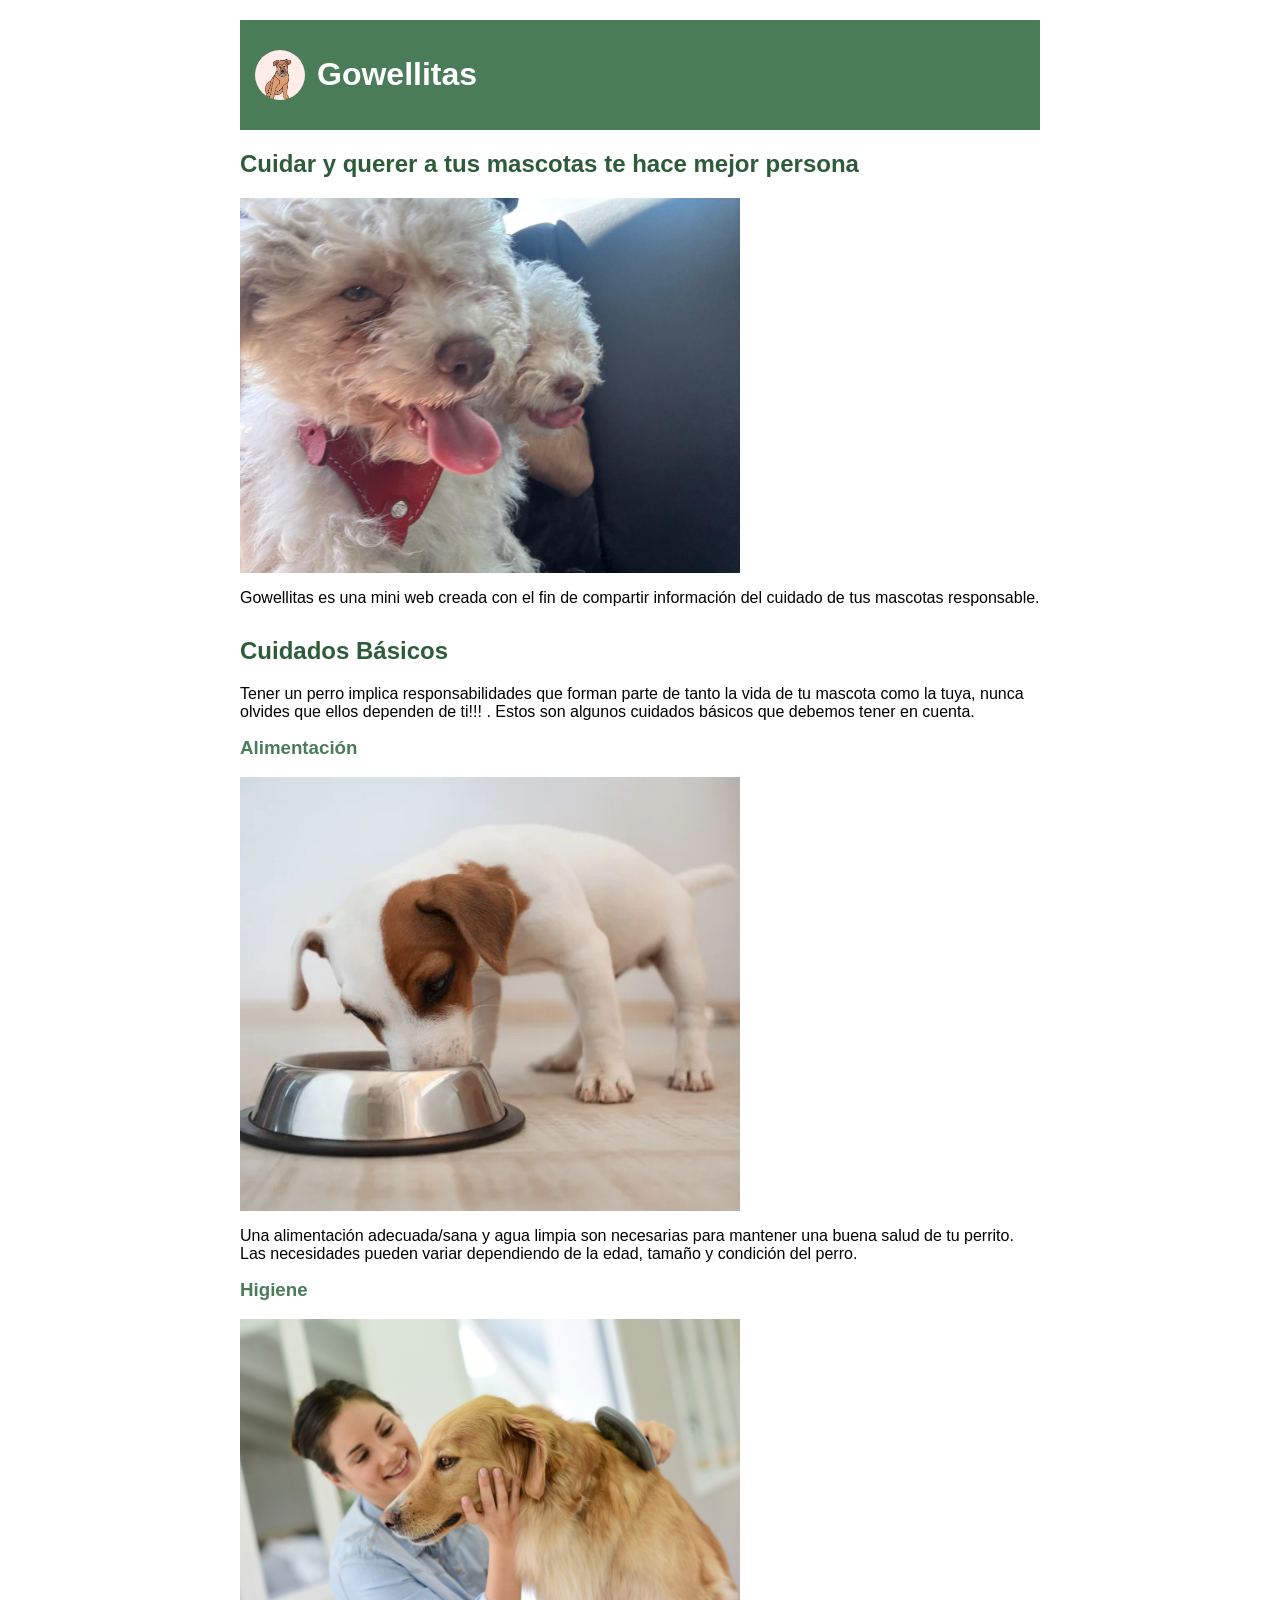
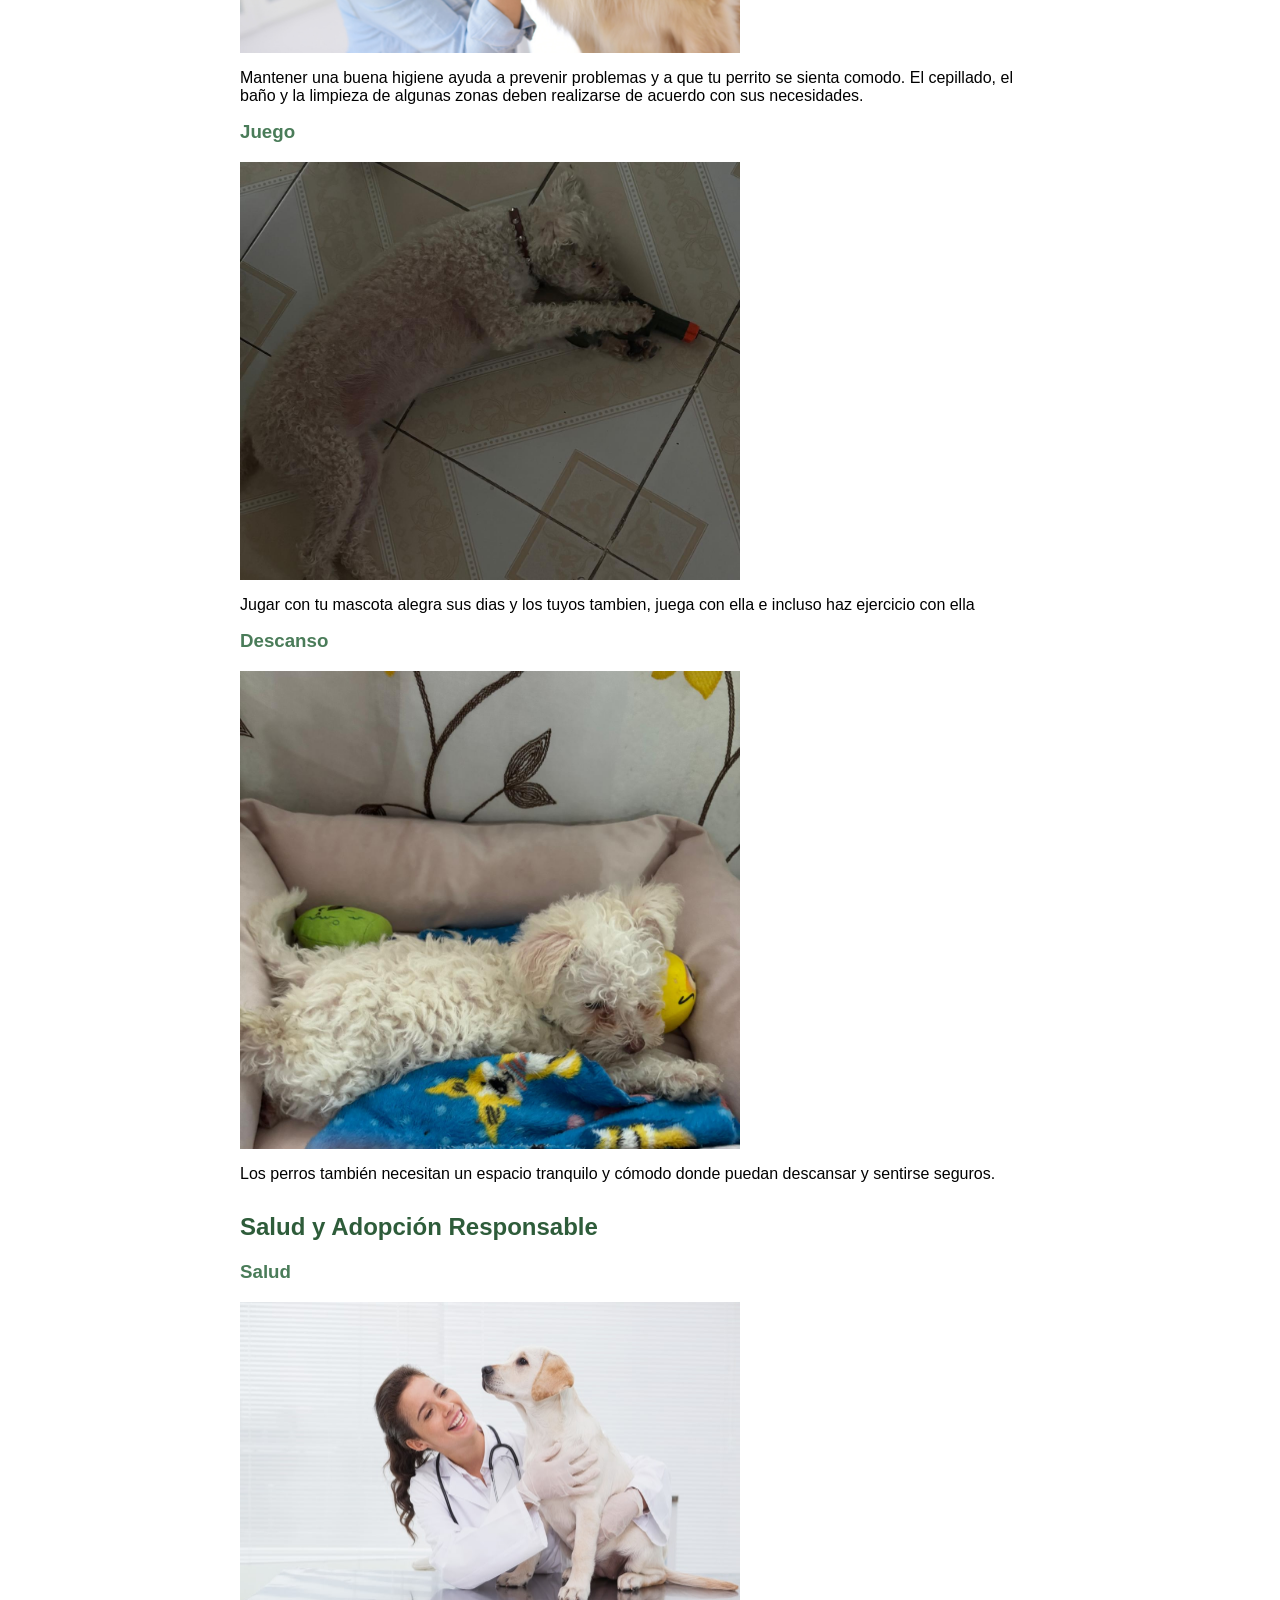
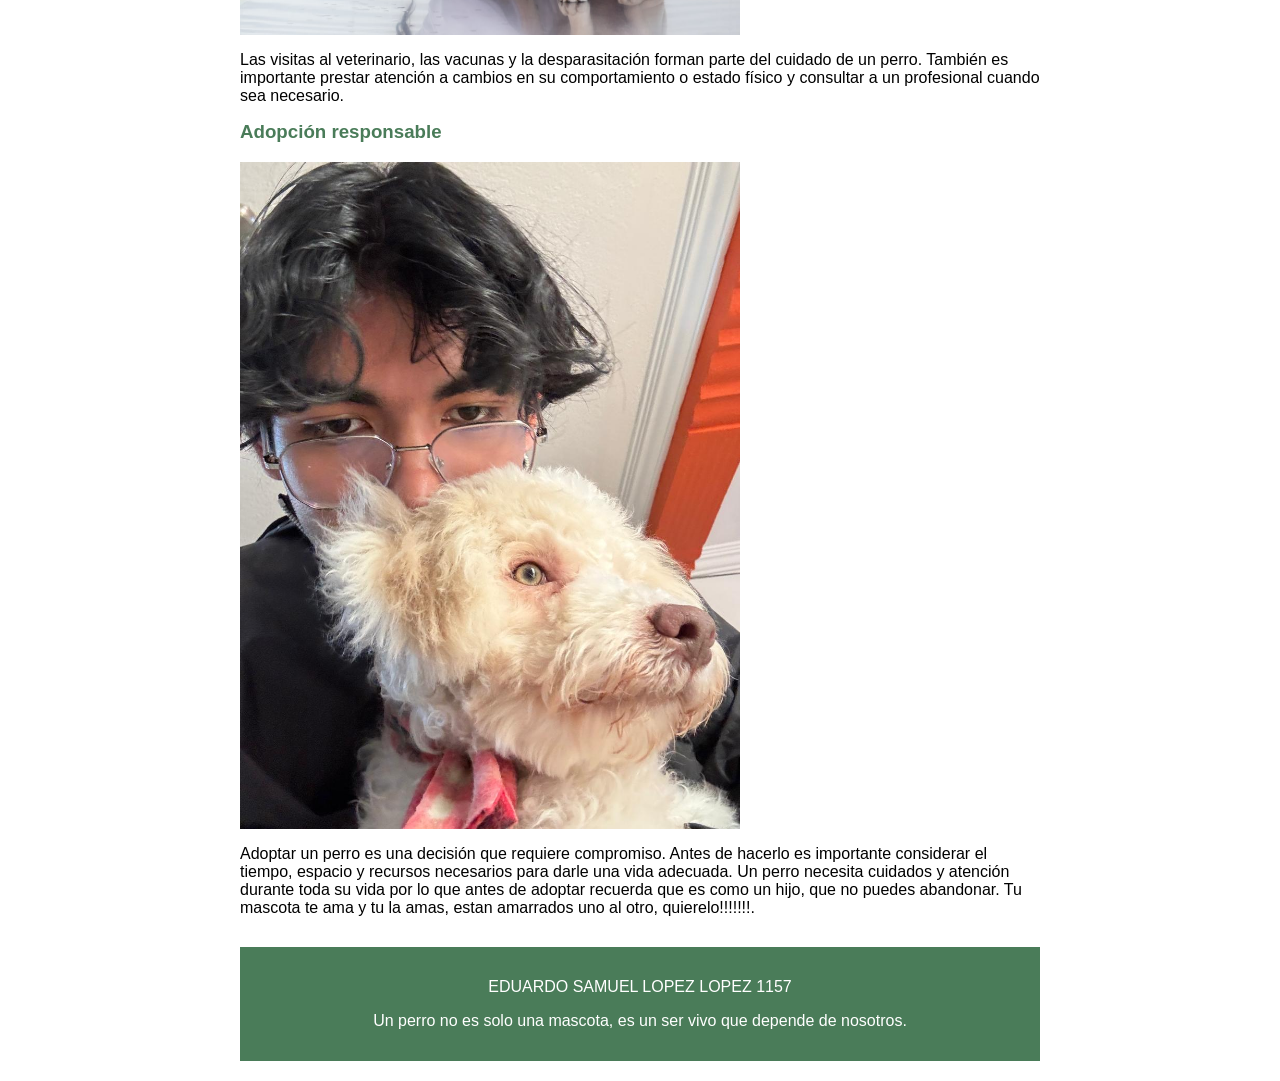
<file: index.html>
<!DOCTYPE html>
<html lang="es">
<head>
  <meta charset="UTF-8">
  <title>Gowellitas</title>
  <link rel="stylesheet" href="style.css">
</head>
<body>

  <header>
    <img src="imagenes/logoM.jpeg" alt="Logo Gowellitas">
    <h1>Gowellitas</h1>
  </header>

  <main>

    <section id="inicio">
      <h2>Cuidar y querer a tus mascotas te hace mejor persona</h2>
      <img src="imagenes/perro1.jpeg" alt="Perro feliz">
      <p>Gowellitas es una mini web creada con el fin de compartir información del cuidado de tus mascotas responsable.</p>
    </section>

    <section id="cuidados">
      <h2>Cuidados Básicos</h2>
      <p>Tener un perro implica responsabilidades que forman parte de tanto la vida de tu mascota como la tuya, nunca olvides que ellos dependen de ti!!! . Estos son algunos cuidados básicos que debemos tener en cuenta.</p>

      <h3>Alimentación</h3>
      <img src="imagenes/perro2.jpg" alt="Perro comiendo">
      <p>Una alimentación adecuada/sana y agua limpia son necesarias para mantener una buena salud de tu perrito. Las necesidades pueden variar dependiendo de la edad, tamaño y condición del perro.</p>

      <h3>Higiene</h3>
      <img src="imagenes/img2.jpg" alt="Higiene del perro">
      <p>Mantener una buena higiene ayuda a prevenir problemas y a que tu perrito se sienta comodo. El cepillado, el baño y la limpieza de algunas zonas deben realizarse de acuerdo con sus necesidades.</p>

      <h3>Juego</h3>
      <img src="imagenes/img1.jpeg" alt="Perro jugando">
      <p>Jugar con tu mascota alegra sus dias y los tuyos tambien, juega con ella e incluso haz ejercicio con ella</p>

      <h3>Descanso</h3>
      <img src="imagenes/img3.jpeg" alt="Perro descansando">
      <p>Los perros también necesitan un espacio tranquilo y cómodo donde puedan descansar y sentirse seguros.</p>
    </section>

    <section id="salud">
      <h2>Salud y Adopción Responsable</h2>

      <h3>Salud</h3>
      <img src="imagenes/perro3.jpg" alt="Perro en el veterinario">
      <p>Las visitas al veterinario, las vacunas y la desparasitación forman parte del cuidado de un perro. También es importante prestar atención a cambios en su comportamiento o estado físico y consultar a un profesional cuando sea necesario.</p>

      <h3>Adopción responsable</h3>
      <img src="imagenes/perro4.jpeg" alt="Adopción de perro">
      <p>Adoptar un perro es una decisión que requiere compromiso. Antes de hacerlo es importante considerar el tiempo, espacio y recursos necesarios para darle una vida adecuada. Un perro necesita cuidados y atención durante toda su vida por lo que antes de adoptar recuerda que es como un hijo, que no puedes abandonar. Tu mascota te ama y tu la amas, estan amarrados uno al otro, quierelo!!!!!!!.</p>
    </section>

  </main>

  <footer id="footer">
    <p>EDUARDO SAMUEL LOPEZ LOPEZ 1157</p>
    <p>Un perro no es solo una mascota, es un ser vivo que depende de nosotros.</p>
  </footer>

</body>
</html>
</file>
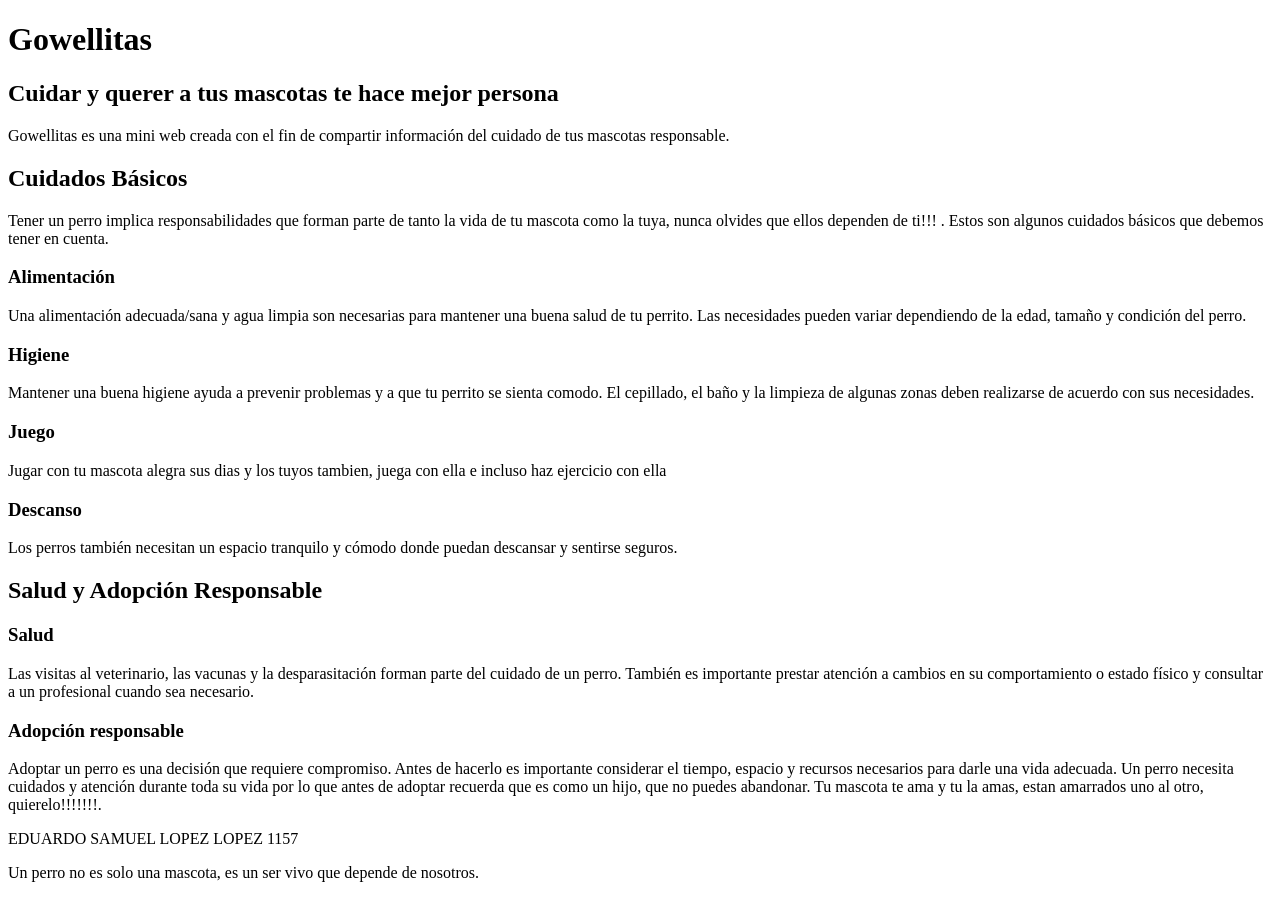
<file: v1/gowellitas/index.html>
<!DOCTYPE html>
<html lang="es">
<head>
  <meta charset="UTF-8">
  <title>Gowellitas</title>
</head>
<body>

  <header>
    <h1>Gowellitas</h1>
  </header>

  <main>

    <section id="inicio">
      <h2>Cuidar y querer a tus mascotas te hace mejor persona</h2>
      <p>Gowellitas es una mini web creada con el fin de compartir información del cuidado de tus mascotas responsable.</p>
    </section>

    <section id="cuidados">
      <h2>Cuidados Básicos</h2>
      <p>Tener un perro implica responsabilidades que forman parte de tanto la vida de tu mascota como la tuya, nunca olvides que ellos dependen de ti!!! . Estos son algunos cuidados básicos que debemos tener en cuenta.</p>

      <h3>Alimentación</h3>
      <p>Una alimentación adecuada/sana y agua limpia son necesarias para mantener una buena salud de tu perrito. Las necesidades pueden variar dependiendo de la edad, tamaño y condición del perro.</p>

      <h3>Higiene</h3>
      <p>Mantener una buena higiene ayuda a prevenir problemas y a que tu perrito se sienta comodo. El cepillado, el baño y la limpieza de algunas zonas deben realizarse de acuerdo con sus necesidades.</p>

      <h3>Juego</h3>
      <p>Jugar con tu mascota alegra sus dias y los tuyos tambien, juega con ella e incluso haz ejercicio con ella</p>

      <h3>Descanso</h3>
      <p>Los perros también necesitan un espacio tranquilo y cómodo donde puedan descansar y sentirse seguros.</p>
    </section>

    <section id="salud">
      <h2>Salud y Adopción Responsable</h2>

      <h3>Salud</h3>
      <p>Las visitas al veterinario, las vacunas y la desparasitación forman parte del cuidado de un perro. También es importante prestar atención a cambios en su comportamiento o estado físico y consultar a un profesional cuando sea necesario.</p>

      <h3>Adopción responsable</h3>
      <p>Adoptar un perro es una decisión que requiere compromiso. Antes de hacerlo es importante considerar el tiempo, espacio y recursos necesarios para darle una vida adecuada. Un perro necesita cuidados y atención durante toda su vida por lo que antes de adoptar recuerda que es como un hijo, que no puedes abandonar. Tu mascota te ama y tu la amas, estan amarrados uno al otro, quierelo!!!!!!!.</p>
    </section>

  </main>

  <footer id="footer">
    <p>EDUARDO SAMUEL LOPEZ LOPEZ 1157</p>
    <p>Un perro no es solo una mascota, es un ser vivo que depende de nosotros.</p>
  </footer>

</body>
</html>
</file>
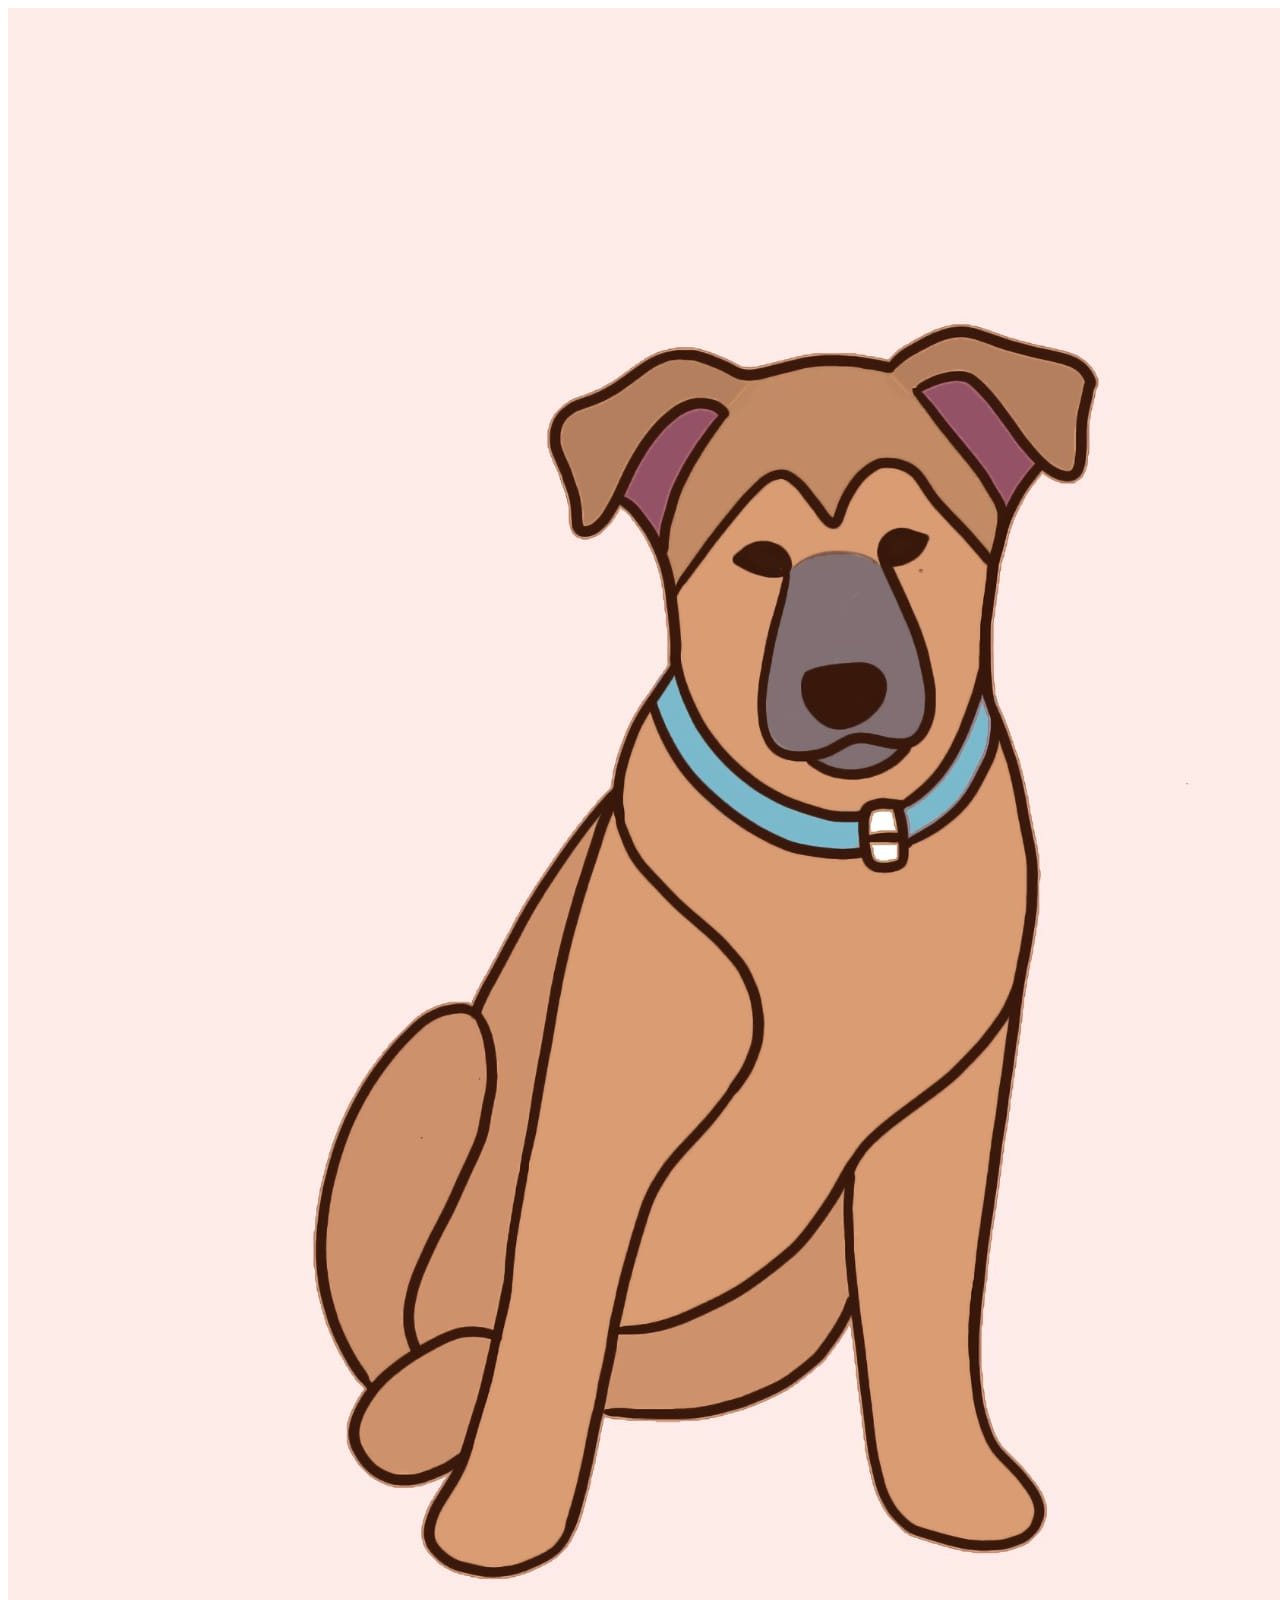
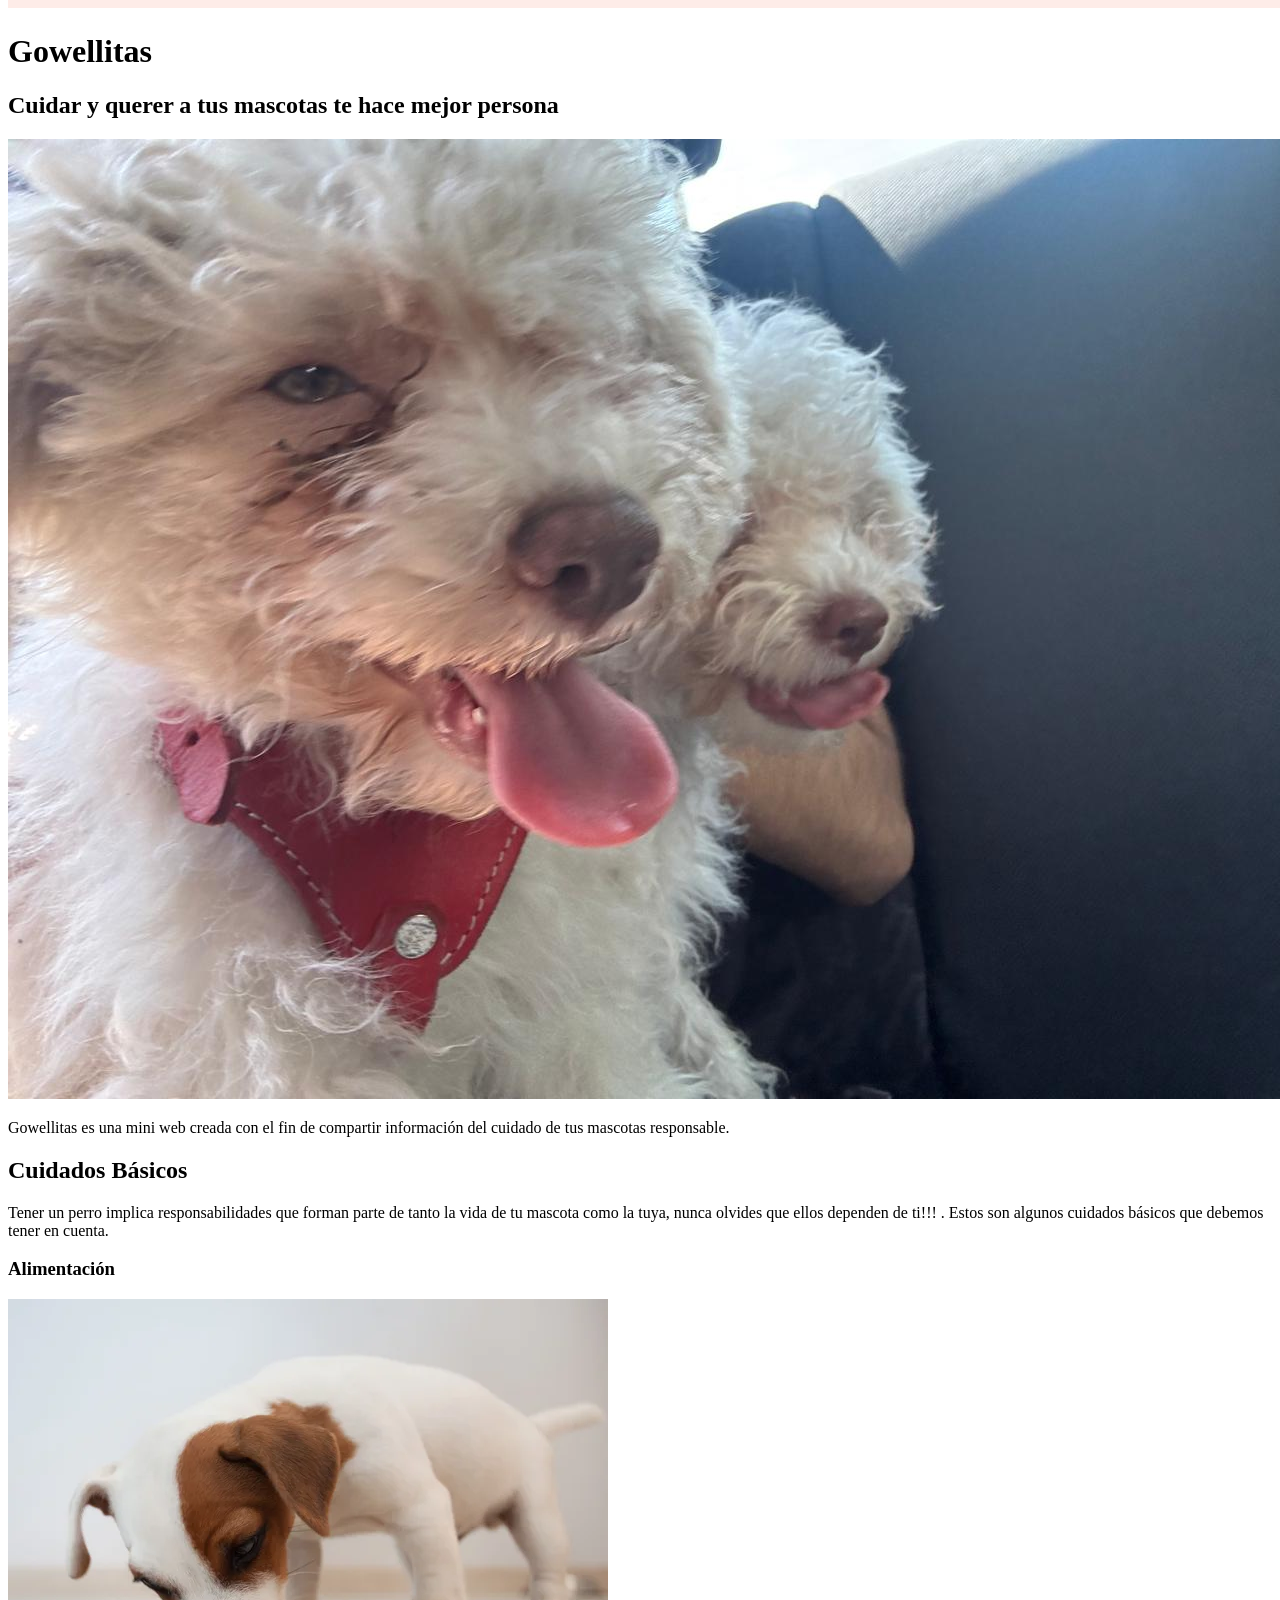
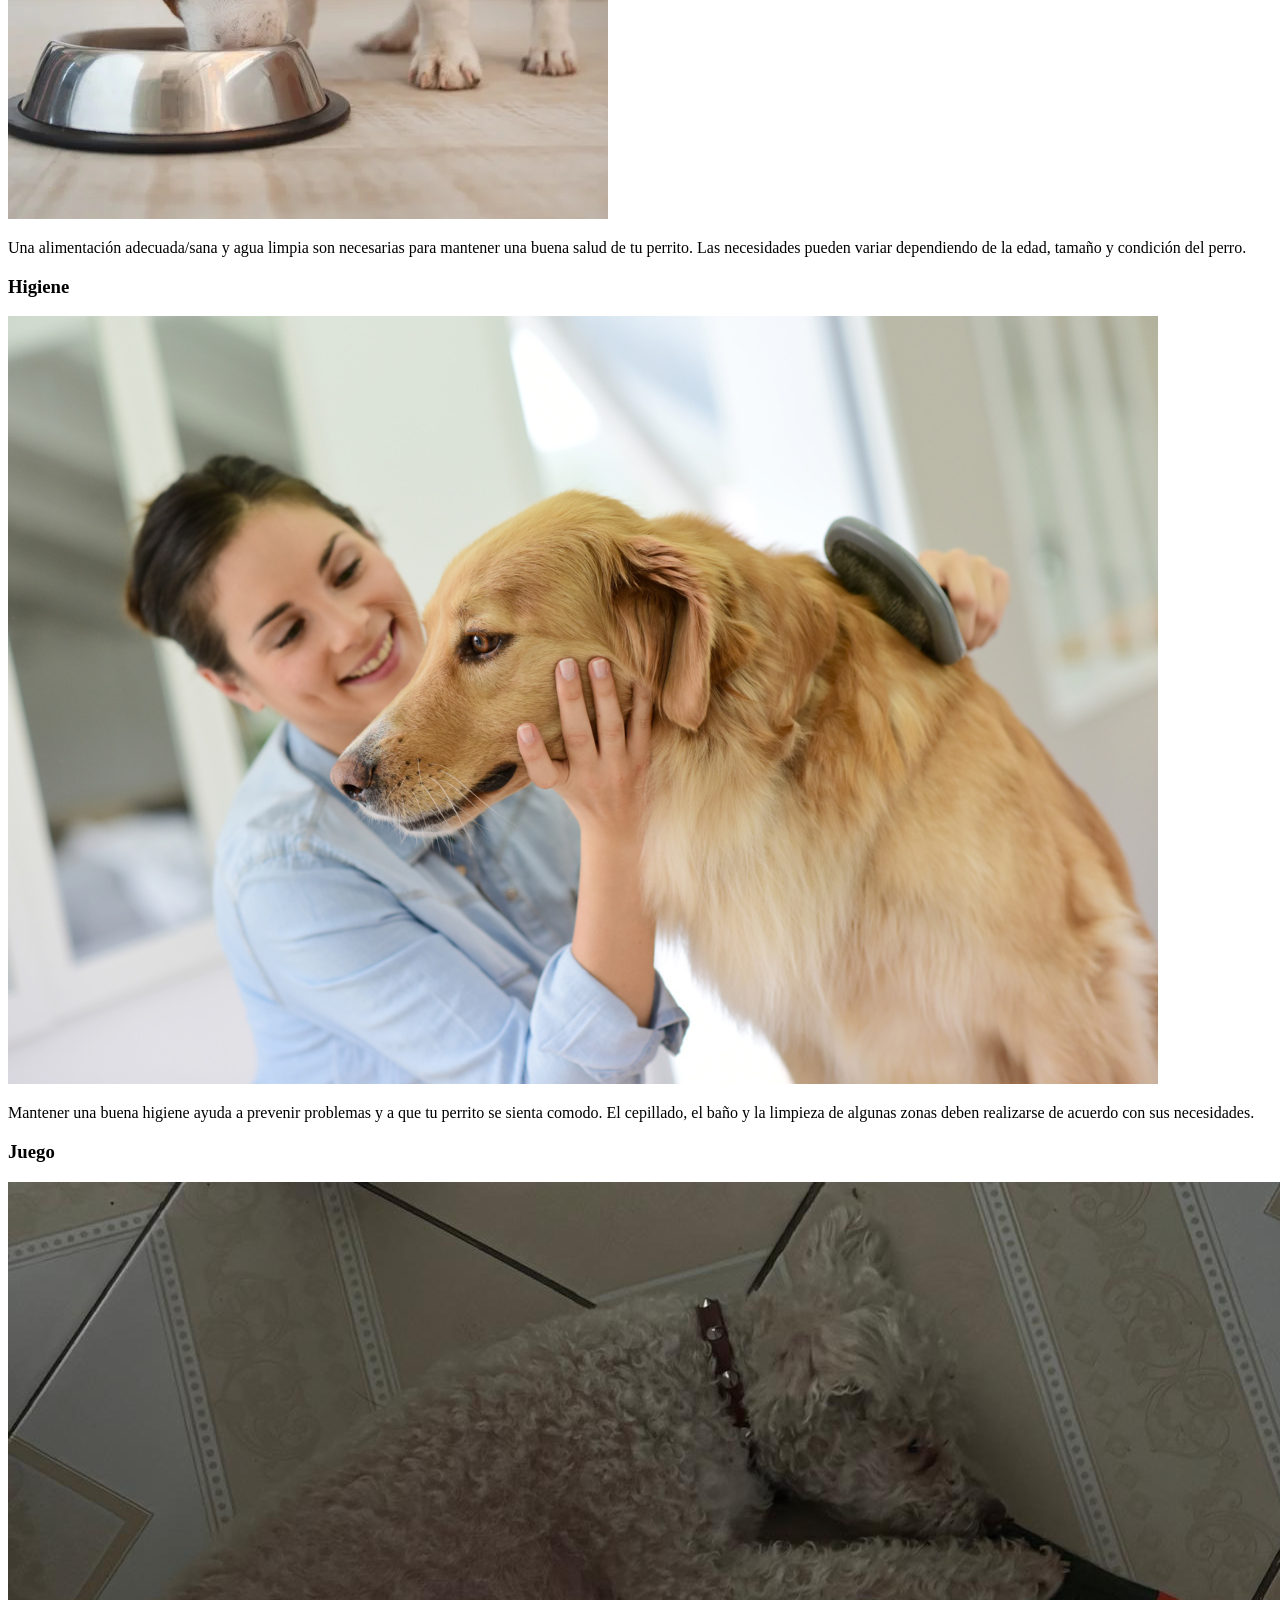
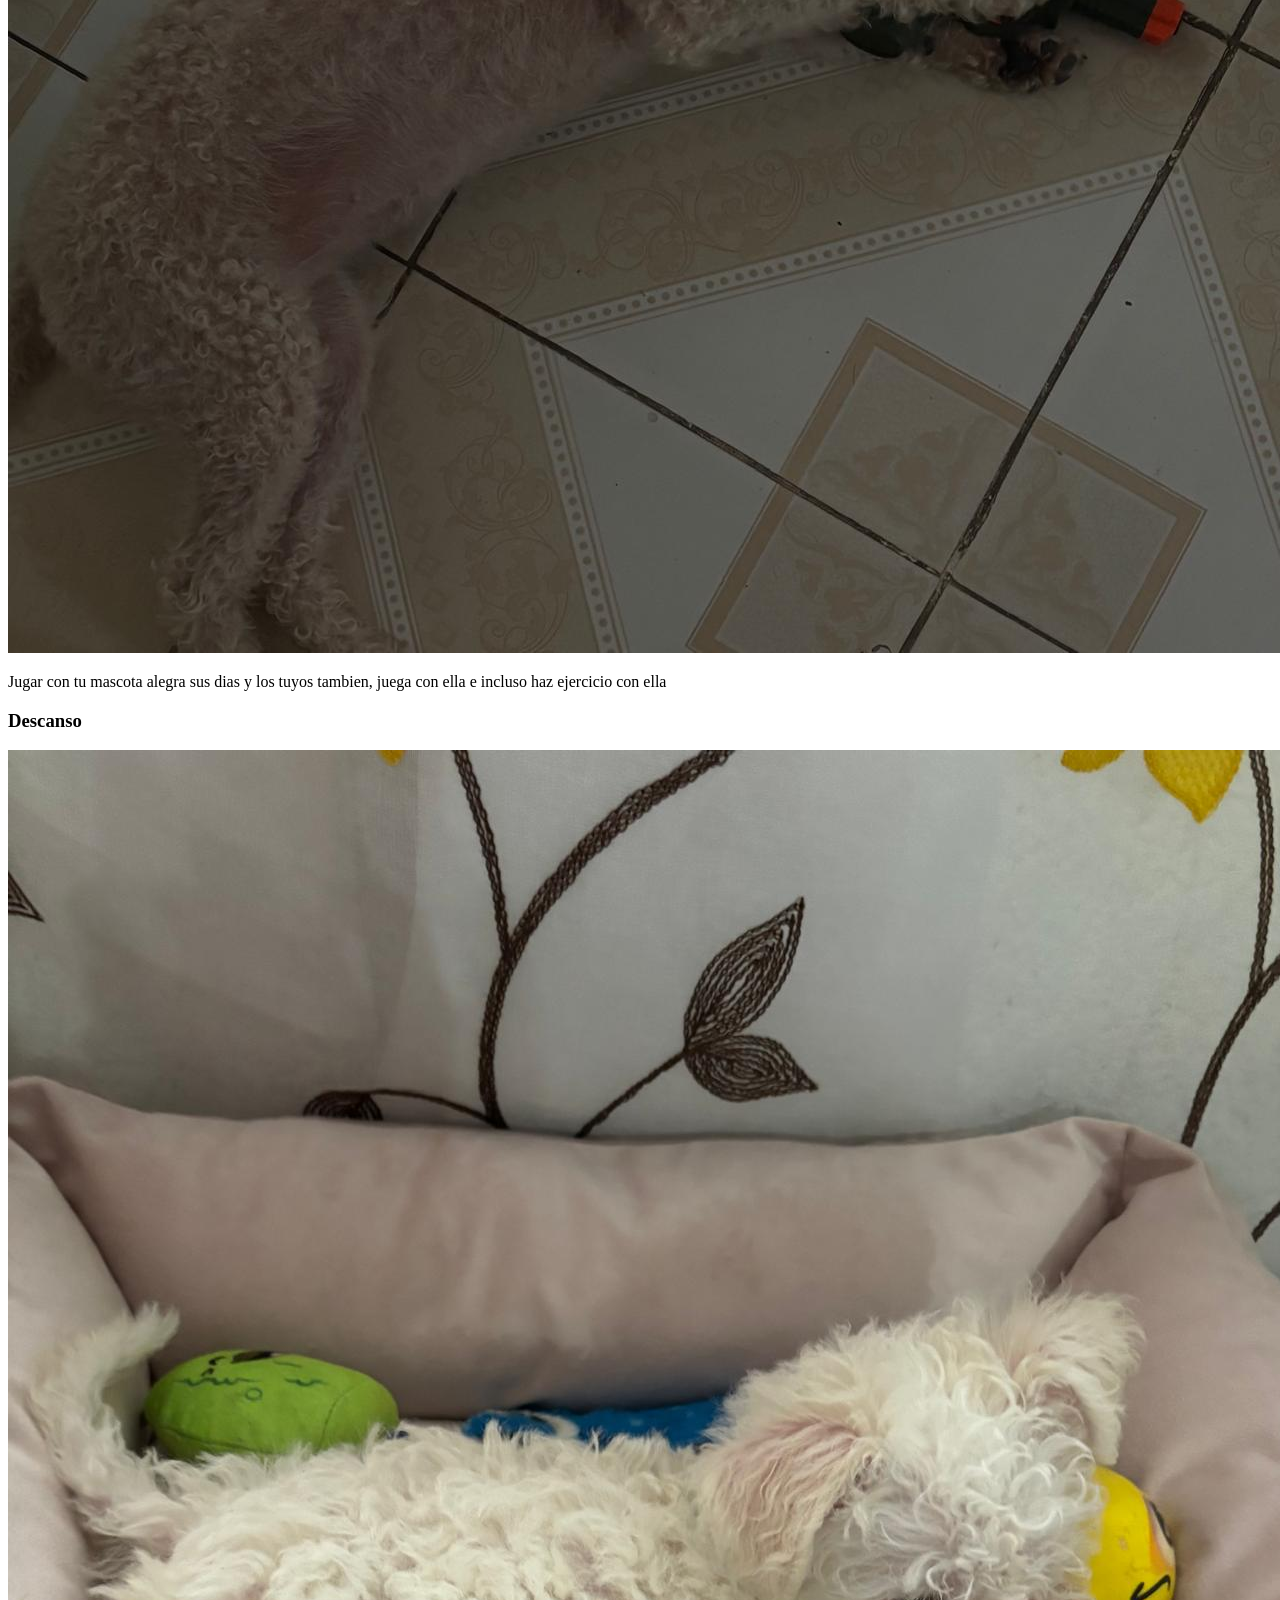
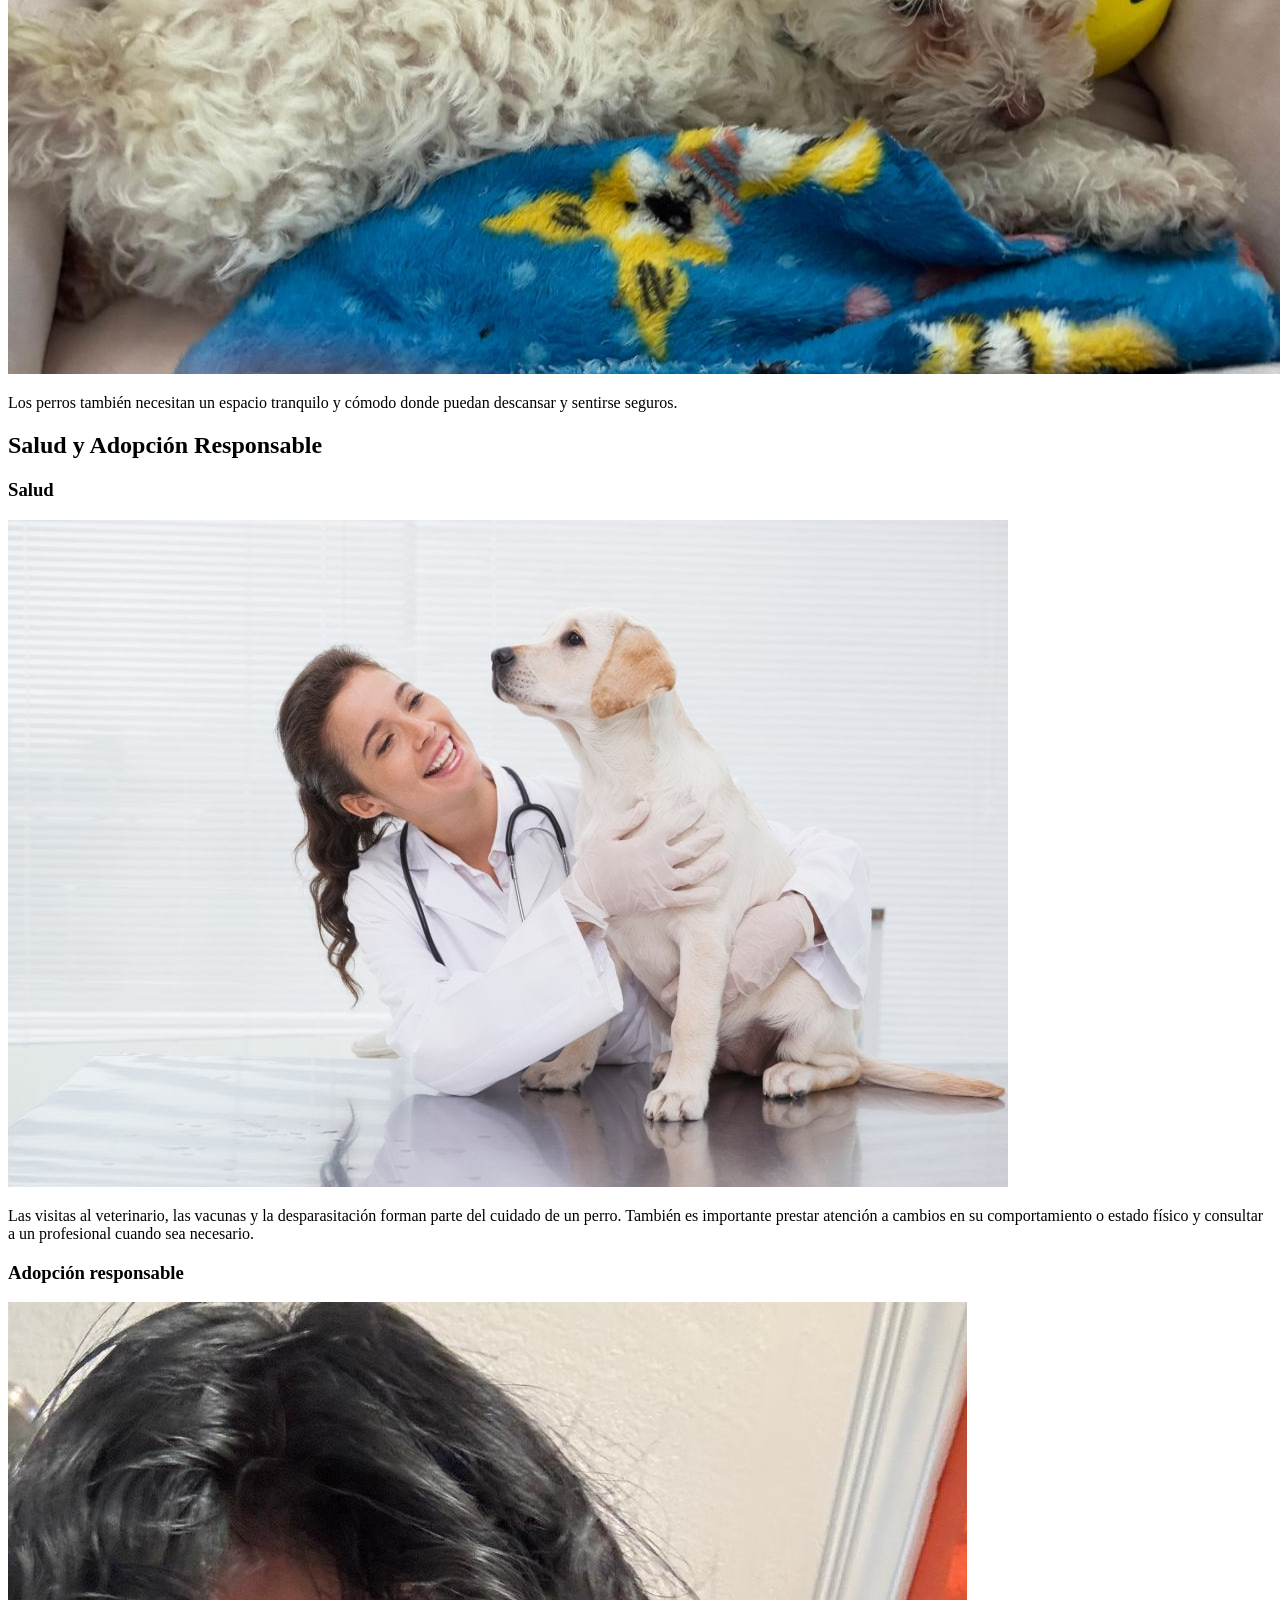
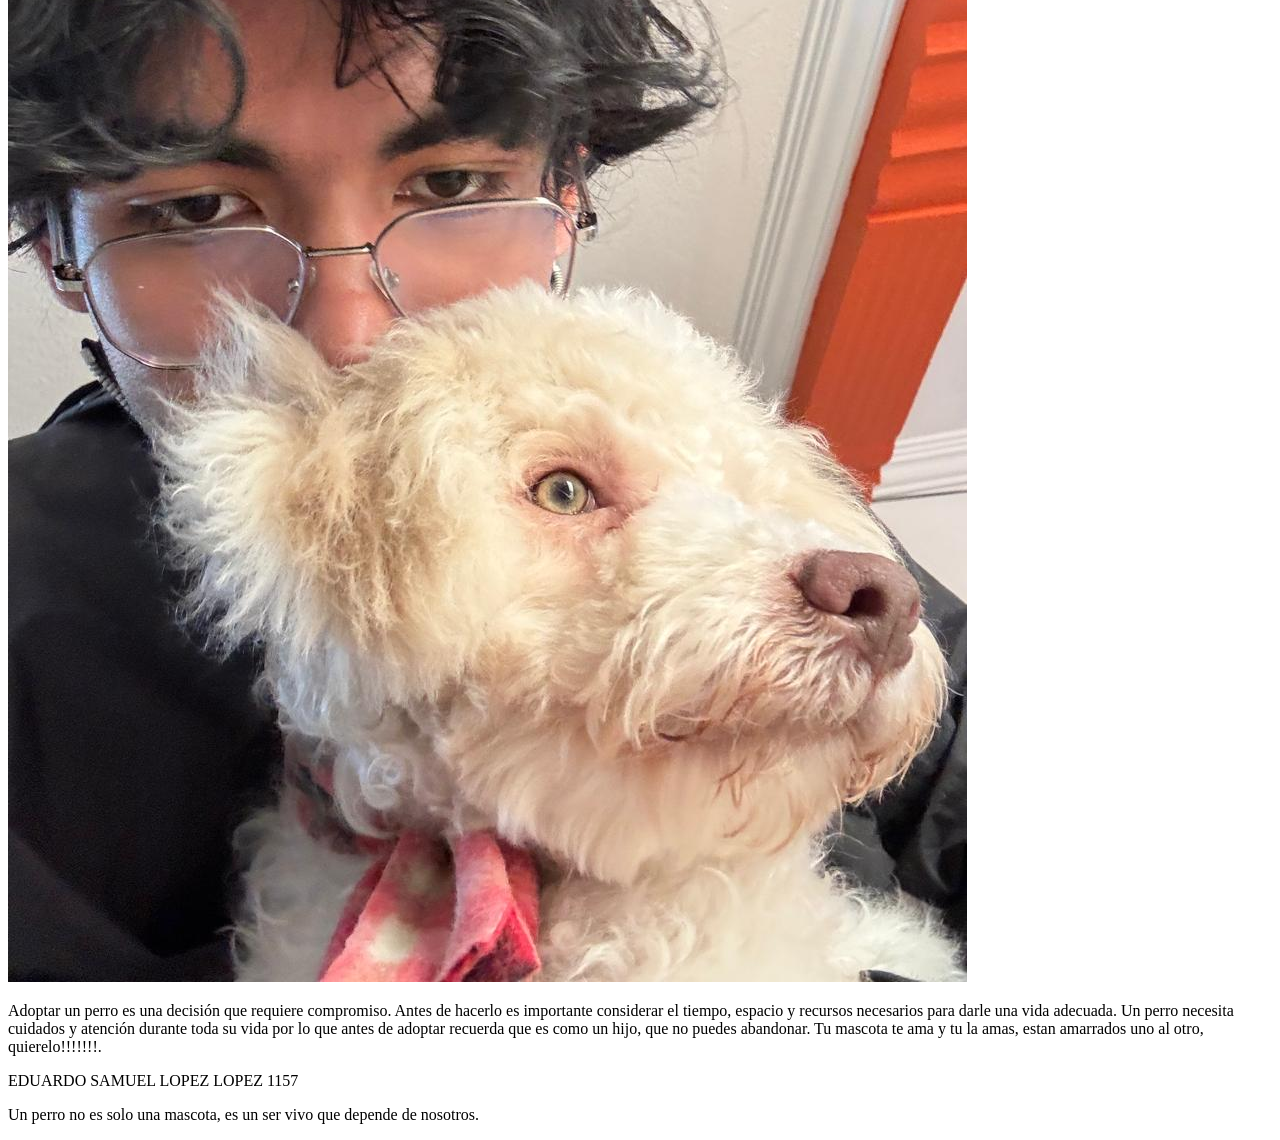
<file: v2/gowellitas/index.html>
<!DOCTYPE html>
<html lang="es">
<head>
  <meta charset="UTF-8">
  <title>Gowellitas</title>
</head>
<body>

  <header>
    <img src="../../imagenes/logoM.jpeg" alt="Logo Gowellitas">
    <h1>Gowellitas</h1>
  </header>

  <main>

    <section id="inicio">
      <h2>Cuidar y querer a tus mascotas te hace mejor persona</h2>
      <img src="../../imagenes/perro1.jpeg" alt="Perro feliz">
      <p>Gowellitas es una mini web creada con el fin de compartir información del cuidado de tus mascotas responsable.</p>
    </section>

    <section id="cuidados">
      <h2>Cuidados Básicos</h2>
      <p>Tener un perro implica responsabilidades que forman parte de tanto la vida de tu mascota como la tuya, nunca olvides que ellos dependen de ti!!! . Estos son algunos cuidados básicos que debemos tener en cuenta.</p>

      <h3>Alimentación</h3>
      <img src="../../imagenes/perro2.jpg" alt="Perro comiendo">
      <p>Una alimentación adecuada/sana y agua limpia son necesarias para mantener una buena salud de tu perrito. Las necesidades pueden variar dependiendo de la edad, tamaño y condición del perro.</p>

      <h3>Higiene</h3>
      <img src="../../imagenes/img2.jpg" alt="Higiene del perro">
      <p>Mantener una buena higiene ayuda a prevenir problemas y a que tu perrito se sienta comodo. El cepillado, el baño y la limpieza de algunas zonas deben realizarse de acuerdo con sus necesidades.</p>

      <h3>Juego</h3>
      <img src="../../imagenes/img1.jpeg" alt="Perro jugando">
      <p>Jugar con tu mascota alegra sus dias y los tuyos tambien, juega con ella e incluso haz ejercicio con ella</p>

      <h3>Descanso</h3>
      <img src="../../imagenes/img3.jpeg" alt="Perro descansando">
      <p>Los perros también necesitan un espacio tranquilo y cómodo donde puedan descansar y sentirse seguros.</p>
    </section>

    <section id="salud">
      <h2>Salud y Adopción Responsable</h2>

      <h3>Salud</h3>
      <img src="../../imagenes/perro3.jpg" alt="Perro en el veterinario">
      <p>Las visitas al veterinario, las vacunas y la desparasitación forman parte del cuidado de un perro. También es importante prestar atención a cambios en su comportamiento o estado físico y consultar a un profesional cuando sea necesario.</p>

      <h3>Adopción responsable</h3>
      <img src="../../imagenes/perro4.jpeg" alt="Adopción de perro">
      <p>Adoptar un perro es una decisión que requiere compromiso. Antes de hacerlo es importante considerar el tiempo, espacio y recursos necesarios para darle una vida adecuada. Un perro necesita cuidados y atención durante toda su vida por lo que antes de adoptar recuerda que es como un hijo, que no puedes abandonar. Tu mascota te ama y tu la amas, estan amarrados uno al otro, quierelo!!!!!!!.</p>
    </section>

  </main>

  <footer id="footer">
    <p>EDUARDO SAMUEL LOPEZ LOPEZ 1157</p>
    <p>Un perro no es solo una mascota, es un ser vivo que depende de nosotros.</p>
  </footer>

</body>
</html>
</file>
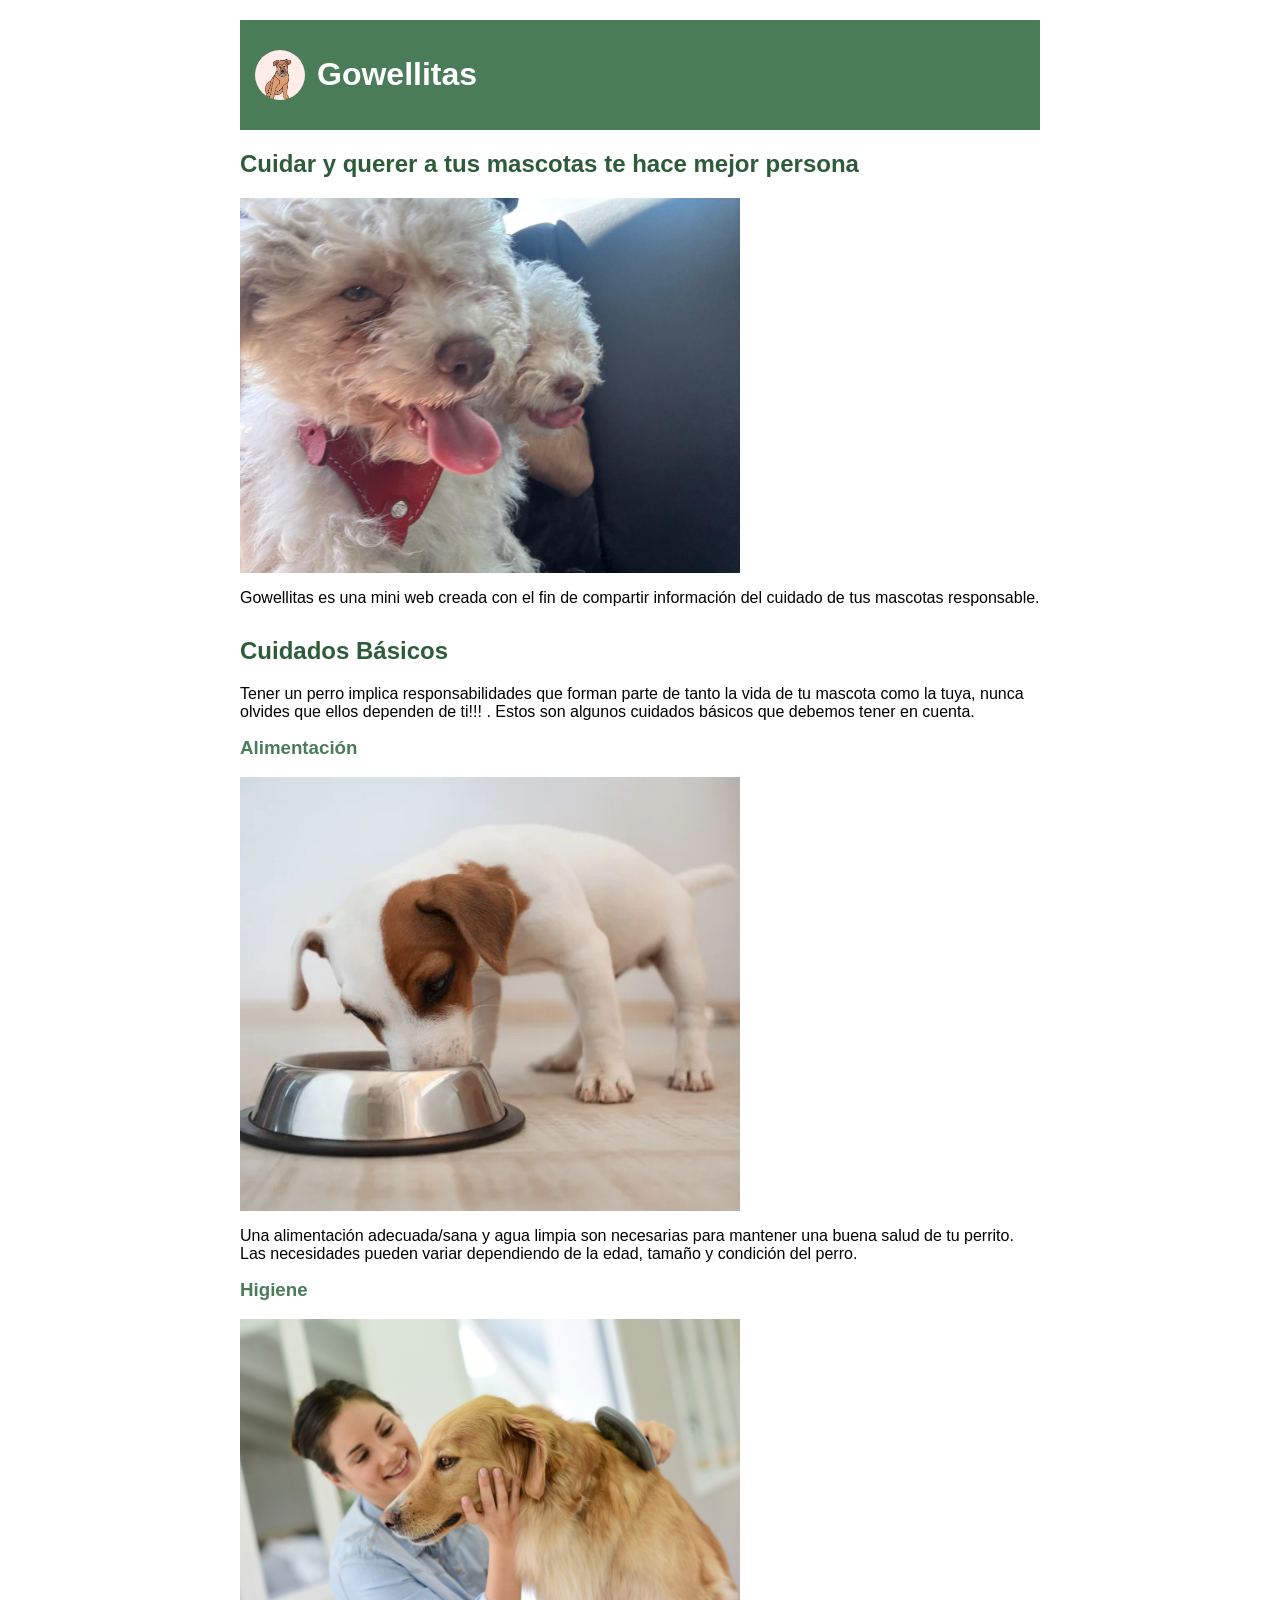
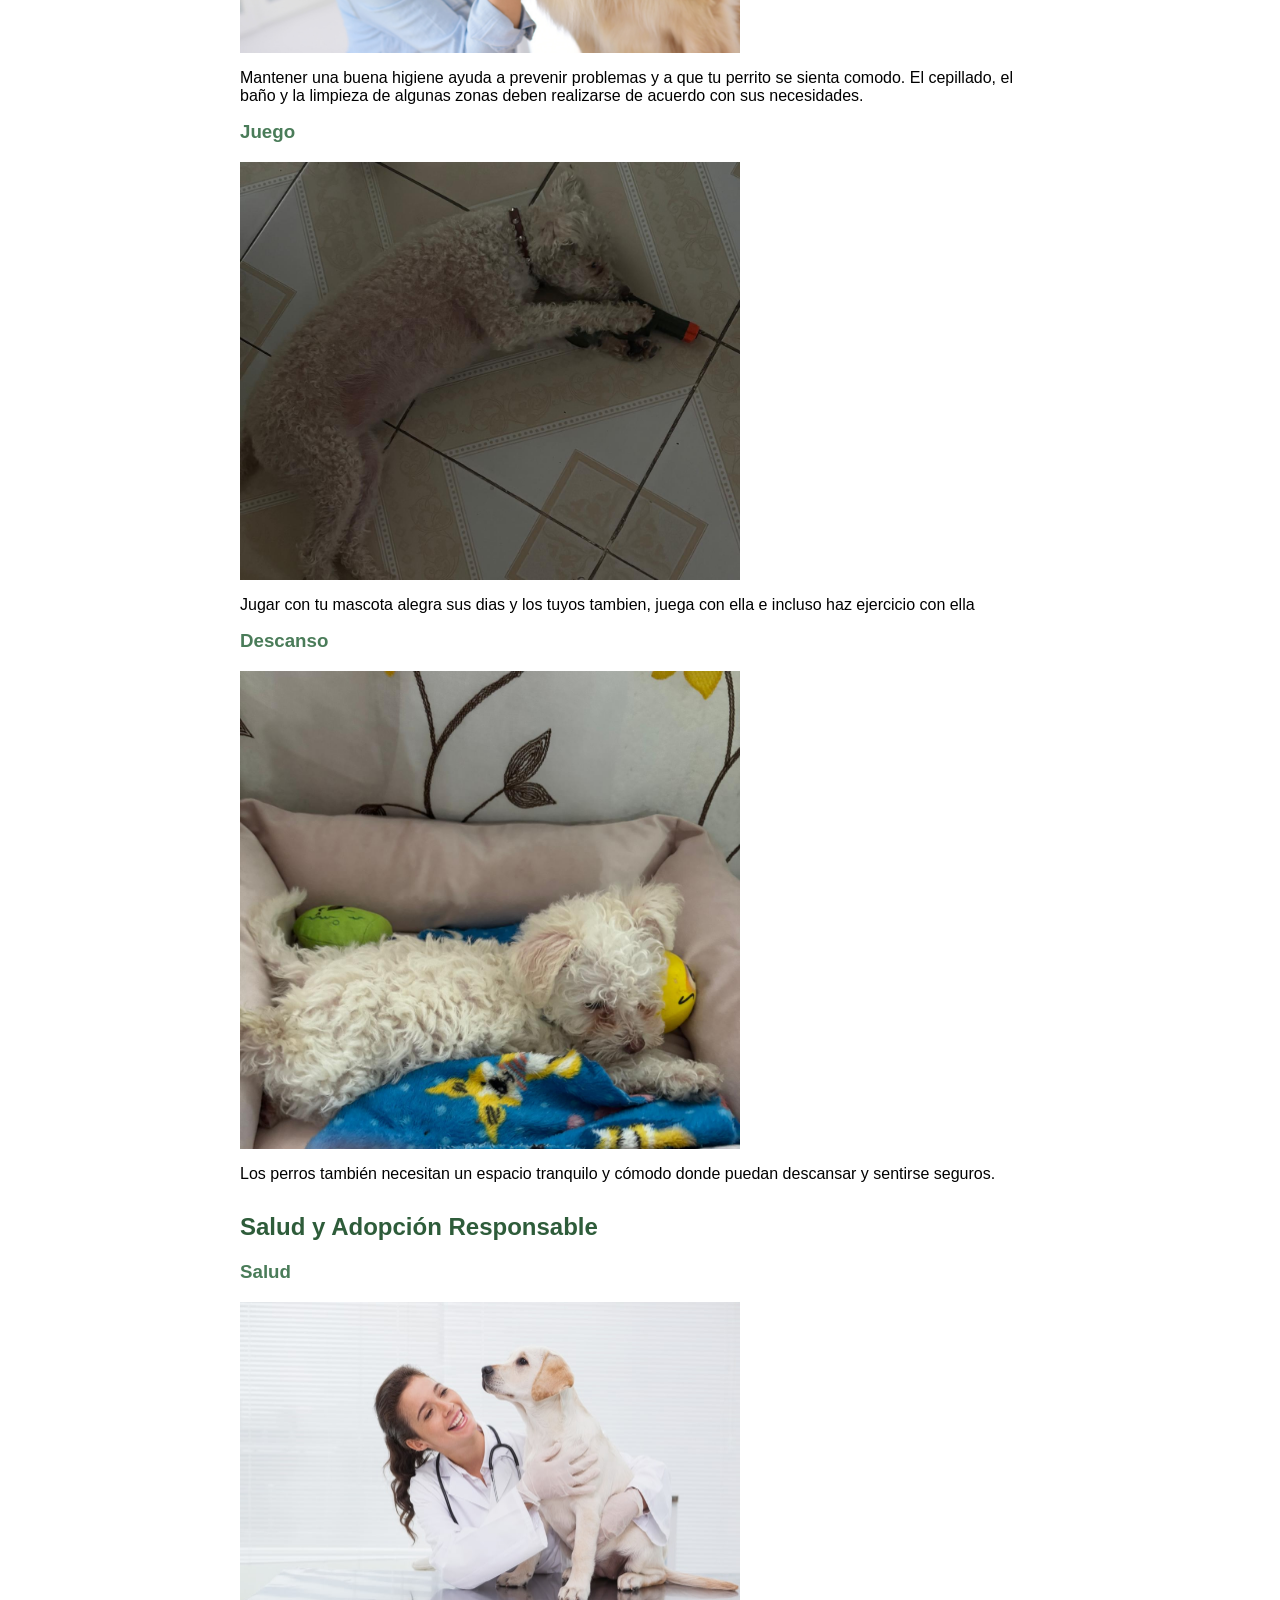
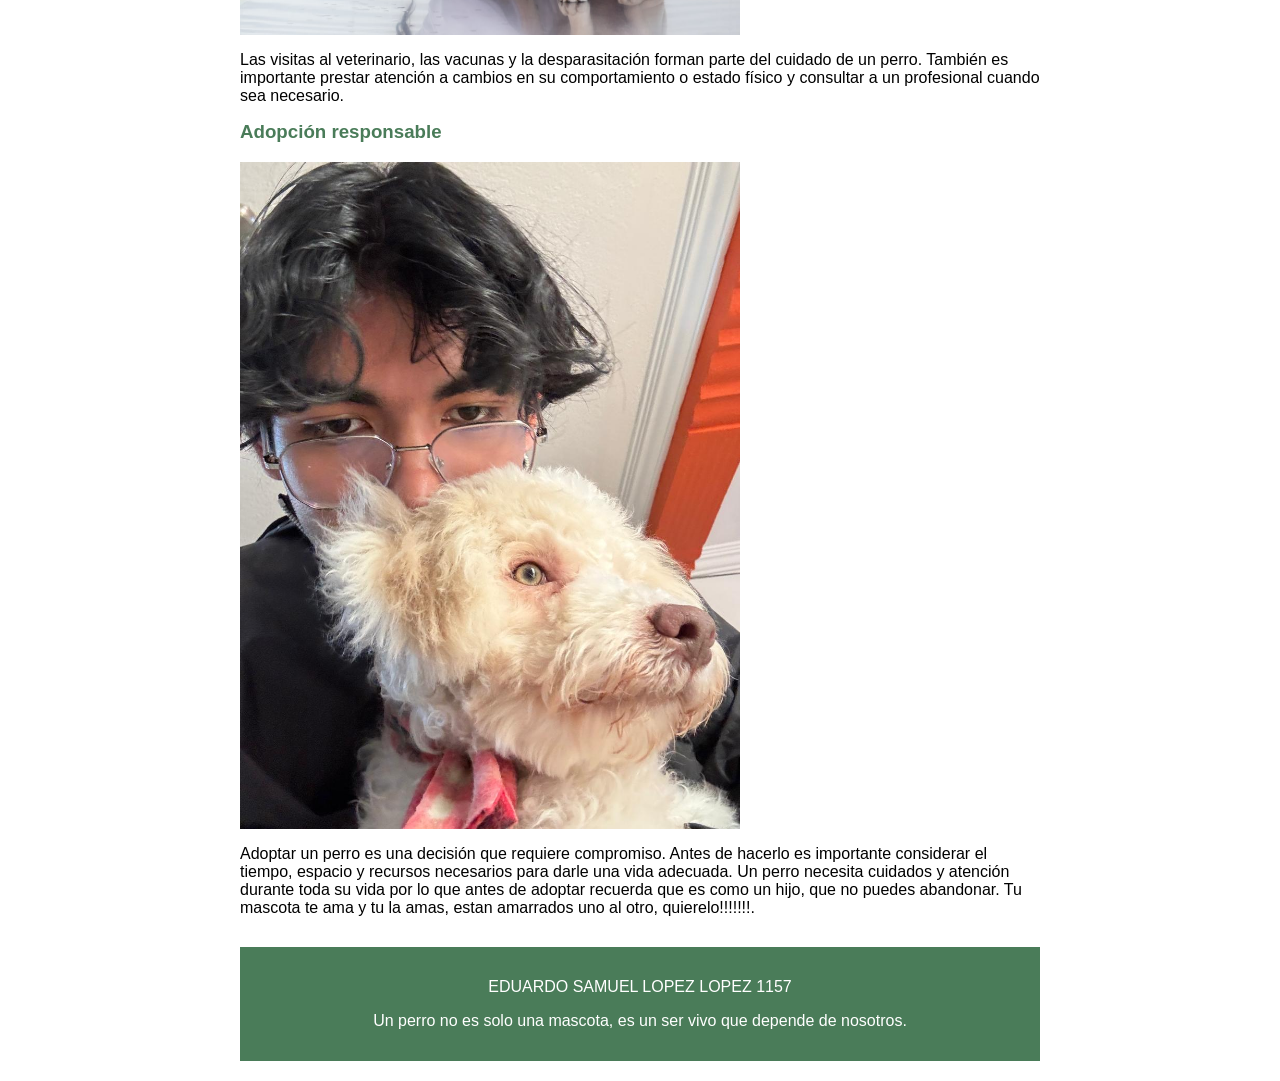
<file: v3/gowellitas/index.html>
<!DOCTYPE html>
<html lang="es">
<head>
  <meta charset="UTF-8">
  <title>Gowellitas</title>
  <link rel="stylesheet" href="style.css">
</head>
<body>

  <header>
    <img src="../imagenes/logoM.jpeg" alt="Logo Gowellitas">
    <h1>Gowellitas</h1>
  </header>

  <main>

    <section id="inicio">
      <h2>Cuidar y querer a tus mascotas te hace mejor persona</h2>
      <img src="../imagenes/perro1.jpeg" alt="Perro feliz">
      <p>Gowellitas es una mini web creada con el fin de compartir información del cuidado de tus mascotas responsable.</p>
    </section>

    <section id="cuidados">
      <h2>Cuidados Básicos</h2>
      <p>Tener un perro implica responsabilidades que forman parte de tanto la vida de tu mascota como la tuya, nunca olvides que ellos dependen de ti!!! . Estos son algunos cuidados básicos que debemos tener en cuenta.</p>

      <h3>Alimentación</h3>
      <img src="../imagenes/perro2.jpg" alt="Perro comiendo">
      <p>Una alimentación adecuada/sana y agua limpia son necesarias para mantener una buena salud de tu perrito. Las necesidades pueden variar dependiendo de la edad, tamaño y condición del perro.</p>

      <h3>Higiene</h3>
      <img src="../imagenes/img2.jpg" alt="Higiene del perro">
      <p>Mantener una buena higiene ayuda a prevenir problemas y a que tu perrito se sienta comodo. El cepillado, el baño y la limpieza de algunas zonas deben realizarse de acuerdo con sus necesidades.</p>

      <h3>Juego</h3>
      <img src="../imagenes/img1.jpeg" alt="Perro jugando">
      <p>Jugar con tu mascota alegra sus dias y los tuyos tambien, juega con ella e incluso haz ejercicio con ella</p>

      <h3>Descanso</h3>
      <img src="../imagenes/img3.jpeg" alt="Perro descansando">
      <p>Los perros también necesitan un espacio tranquilo y cómodo donde puedan descansar y sentirse seguros.</p>
    </section>

    <section id="salud">
      <h2>Salud y Adopción Responsable</h2>

      <h3>Salud</h3>
      <img src="../imagenes/perro3.jpg" alt="Perro en el veterinario">
      <p>Las visitas al veterinario, las vacunas y la desparasitación forman parte del cuidado de un perro. También es importante prestar atención a cambios en su comportamiento o estado físico y consultar a un profesional cuando sea necesario.</p>

      <h3>Adopción responsable</h3>
      <img src="../imagenes/perro4.jpeg" alt="Adopción de perro">
      <p>Adoptar un perro es una decisión que requiere compromiso. Antes de hacerlo es importante considerar el tiempo, espacio y recursos necesarios para darle una vida adecuada. Un perro necesita cuidados y atención durante toda su vida por lo que antes de adoptar recuerda que es como un hijo, que no puedes abandonar. Tu mascota te ama y tu la amas, estan amarrados uno al otro, quierelo!!!!!!!.</p>
    </section>

  </main>

  <footer id="footer">
    <p>EDUARDO SAMUEL LOPEZ LOPEZ 1157</p>
    <p>Un perro no es solo una mascota, es un ser vivo que depende de nosotros.</p>
  </footer>

</body>
</html>
</file>
<file: style.css>
body {
  font-family: Arial, sans-serif;
  max-width: 800px;
  margin: auto;
  padding: 20px;
}

header {
  background-color: #4a7c59;
  color: white;
  padding: 15px;
  margin-bottom: 20px;
  display: flex;
  align-items: center;
  gap: 12px;
}

header img {
  width: 50px;
  height: 50px;
  border-radius: 50%;
  object-fit: cover;
}

section {
  margin-bottom: 30px;
}

img {
  width: 100%;
  max-width: 500px;
  display: block;
  margin: 10px 0;
}

h2 {
  color: #2e5c3a;
}

h3 {
  color: #4a7c59;
  margin-top: 15px;
}

footer {
  background-color: #4a7c59;
  color: white;
  padding: 15px;
  margin-top: 30px;
  text-align: center;
}
</file>
<file: v3/gowellitas/style.css>
body {
  font-family: Arial, sans-serif;
  max-width: 800px;
  margin: auto;
  padding: 20px;
}

header {
  background-color: #4a7c59;
  color: white;
  padding: 15px;
  margin-bottom: 20px;
  display: flex;
  align-items: center;
  gap: 12px;
}

header img {
  width: 50px;
  height: 50px;
  border-radius: 50%;
  object-fit: cover;
}

section {
  margin-bottom: 30px;
}

img {
  width: 100%;
  max-width: 500px;
  display: block;
  margin: 10px 0;
}

h2 {
  color: #2e5c3a;
}

h3 {
  color: #4a7c59;
  margin-top: 15px;
}

footer {
  background-color: #4a7c59;
  color: white;
  padding: 15px;
  margin-top: 30px;
  text-align: center;
}
</file>
